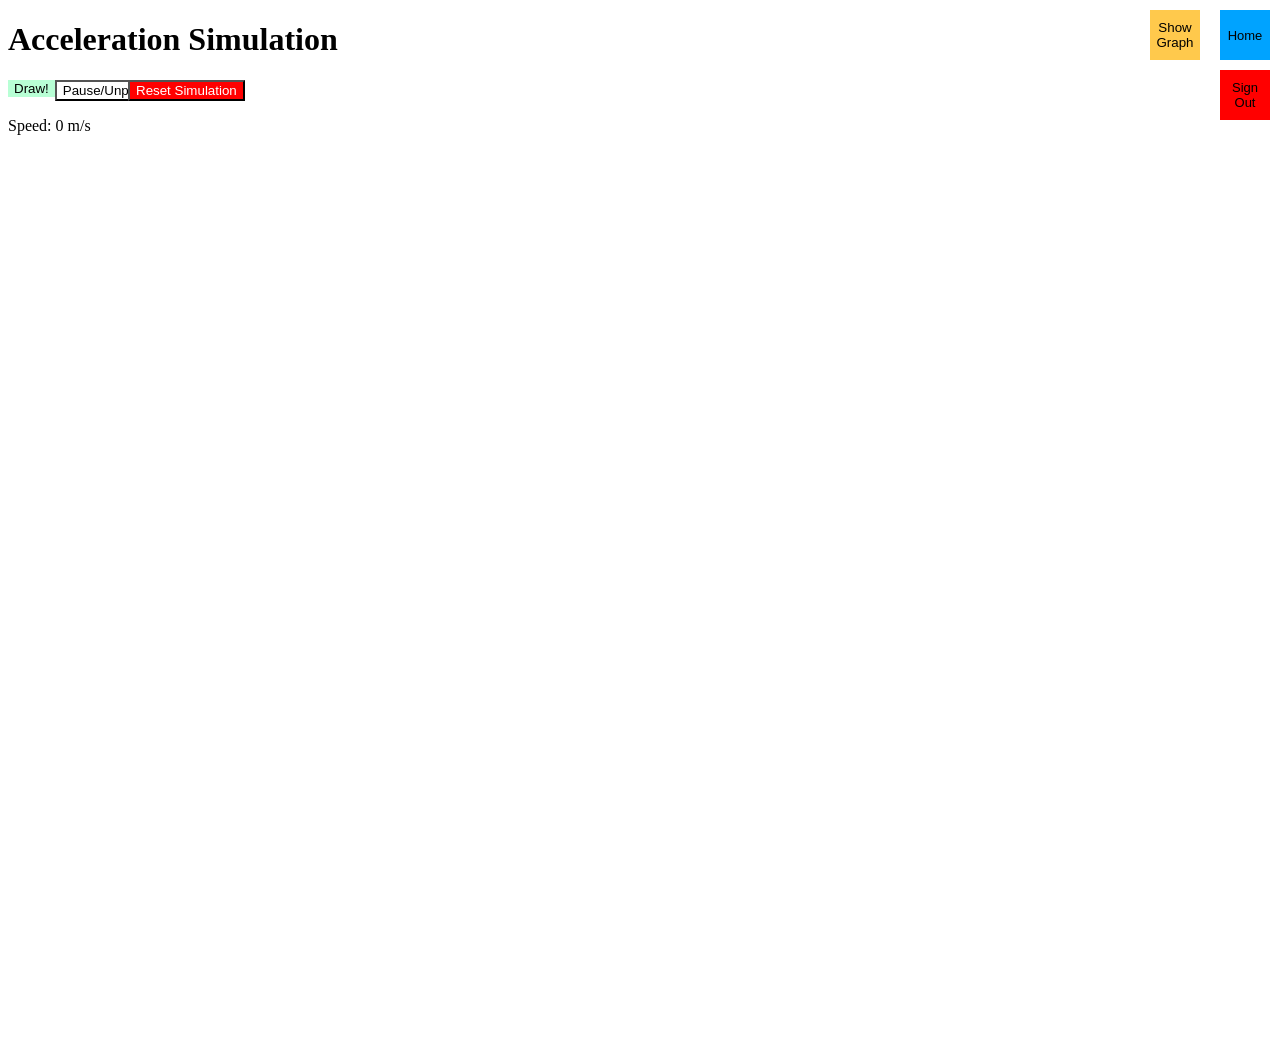
<file: Acceleration.html>
<!DOCTYPE html>
<html lang="en">
<head>
    <meta charset="UTF-8">
    <meta name="viewport" content="width=device-width, initial-scale=1.0">
    <title>Document</title>
    <link rel="stylesheet" href="simulator.css">
</head>
<body>
    <h1> Acceleration Simulation </h1>
    <button id="Quit_Button"> Home </button>
    <button id="Pause"> Pause/Unpause </button>
    <button id="Draw"> Draw! </button>
    <a href="Graph.html">
        <button id="GraphButton"> Show Graph </button>
    </a>
    <p id="SpeedUpdate">Speed: <span id="SpeedValue">0</span> m/s</p>
    <button onclick="location.reload()" id="resetButton"> Reset Simulation </button>
    <button id="signOut"> Sign Out </button>
    <canvas id="TestScreen"></canvas>
    <script src="Accelerate.js"></script>
    <script src="nea.js"></script>
</body>
</html>
</file>
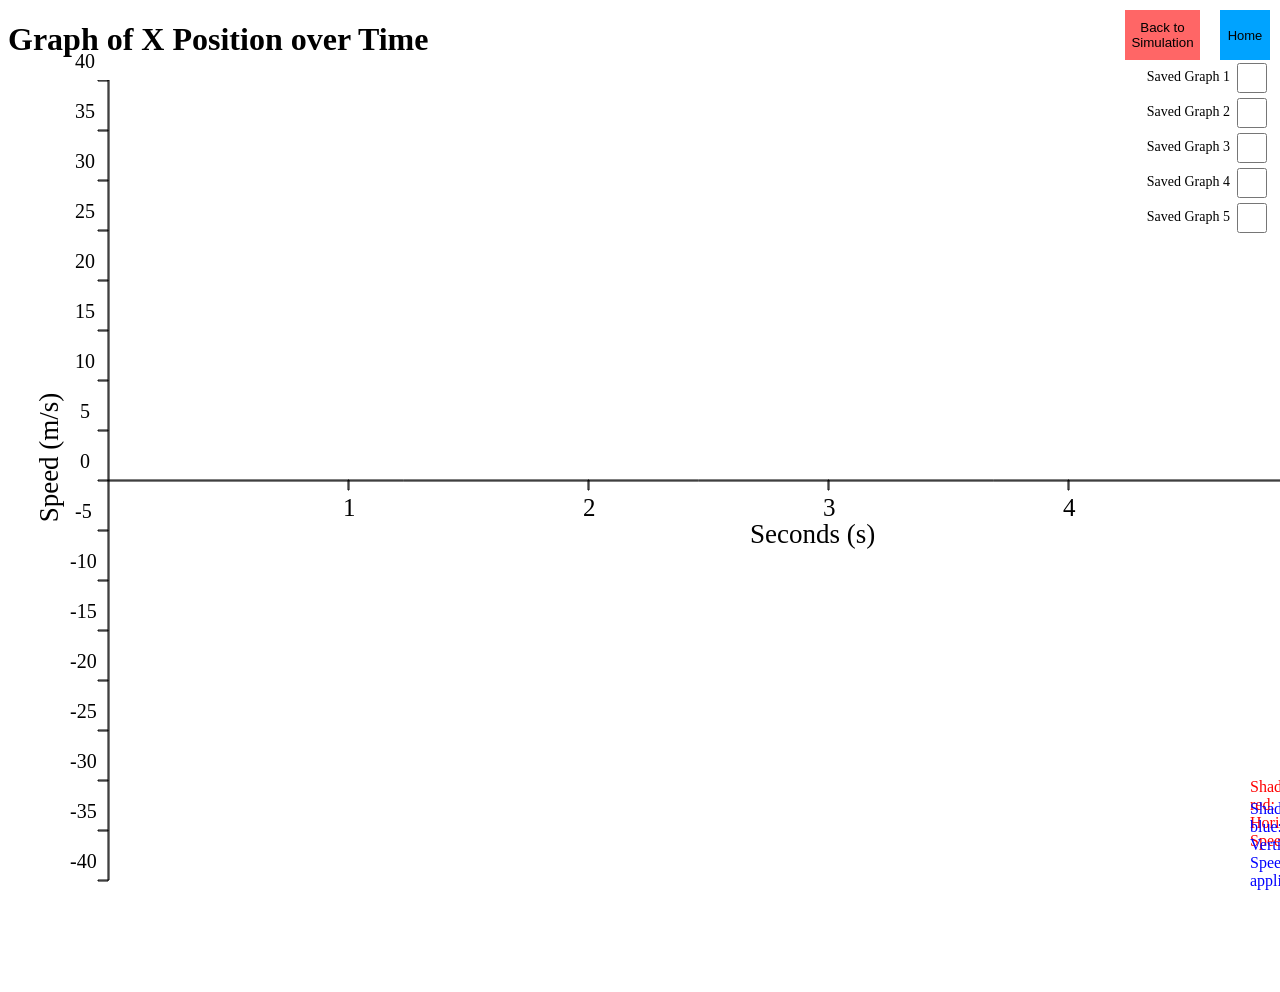
<file: Graph.html>
<!DOCTYPE html>
<html lang="en">
<head>
    <meta charset="UTF-8">
    <meta name="viewport" content="width=device-width, initial-scale=1.0">
    <title>Graph Page</title>
    <link rel="stylesheet" href="simulator.css">
</head>
<body>
    <h1> Graph of X Position over Time </h1>
    <button id="Quit_Button"> Home </button>
    <button id="Back_Button"> Back to Simulation </button>
    <canvas id="GraphCanvas"></canvas>
    <input type="checkbox" id="pastGraphs1">
    <input type="checkbox" id="pastGraphs2">
    <input type="checkbox" id="pastGraphs3">
    <input type="checkbox" id="pastGraphs4">
    <input type="checkbox" id="pastGraphs5">
    <div id="graphSeconds_1"> 1 </div>
    <div id="graphSeconds_2"> 2 </div>
    <div id="graphSeconds_3"> 3 </div>
    <div id="graphSeconds_4"> 4 </div>
    <div id="graphSeconds_5"> 5 </div>
    <div id="secondsTag"> Seconds (s) </div>
    <div id="speed1" > 5 </div>
    <div id="speed2" > 10 </div>
    <div id="speed3" > 15 </div>
    <div id="speed4" > 20 </div>
    <div id="speed5" > 25 </div>
    <div id="speed6" > 30 </div>
    <div id="speed7" > 35 </div>
    <div id="speed8" > 40 </div>

    <div id="speed0" > 0 </div>
    <div id="speedKey" > Shades of red: Horizontal Speed </div>
    <div id="gravityKey" > Shades of blue: Vertical Speed (if applicable) </div>

    <div id="speed-1" > -5 </div>
    <div id="speed-2" > -10 </div>
    <div id="speed-3" > -15 </div>
    <div id="speed-4" > -20 </div>
    <div id="speed-5" > -25 </div>
    <div id="speed-6" > -30 </div>
    <div id="speed-7" > -35 </div>
    <div id="speed-8" > -40 </div>

    <div id="speedTag" > Speed (m/s) </div>
    <div id="Saved1Tag" > Saved Graph 1 </div>
    <div id="Saved2Tag" > Saved Graph 2 </div>
    <div id="Saved3Tag" > Saved Graph 3 </div>
    <div id="Saved4Tag" > Saved Graph 4 </div>
    <div id="Saved5Tag" > Saved Graph 5 </div>
    <script src="graph.js"></script>
    <script src="nea.js"></script>
</body>
</html>
</file>
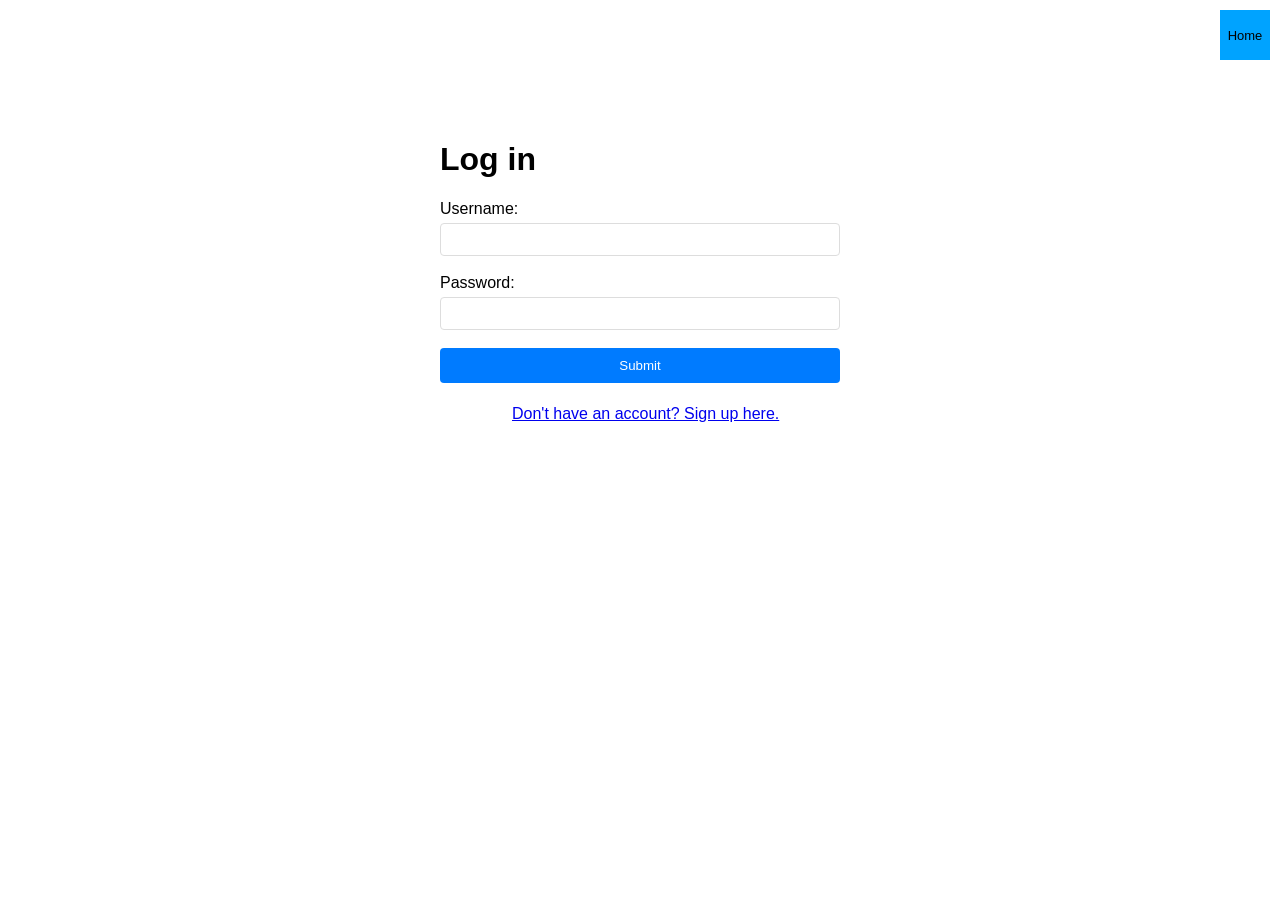
<file: login.html>
<!DOCTYPE html>
<html lang="en">
<head>
    <meta charset="UTF-8">
    <meta name="viewport" content="width=device-width, initial-scale=1.0">
    <title>Document</title>
    <link rel="stylesheet" href="simulator.css">
    <link rel="stylesheet" href="login.css">
</head>
<body>
    <h1 id="title"> Log in</h1>
    <button id="Quit_Button"> Home </button>
    <label for="username" id="userLabel"> Username: </label>
    <input type="text" id="username" name="username"> <br><br>
    <label for="password" id="passLabel"> Password: </label>
    <input type="password" id="password" name="password"> <br><br>
    <button id="submitLogin"> Submit </button>
    <a id="redirect" href="signup.html"> Don't have an account? Sign up here. </a>
</body>
<script src = 'login.js'></script>
<script src="nea.js"></script>
</html>
</file>
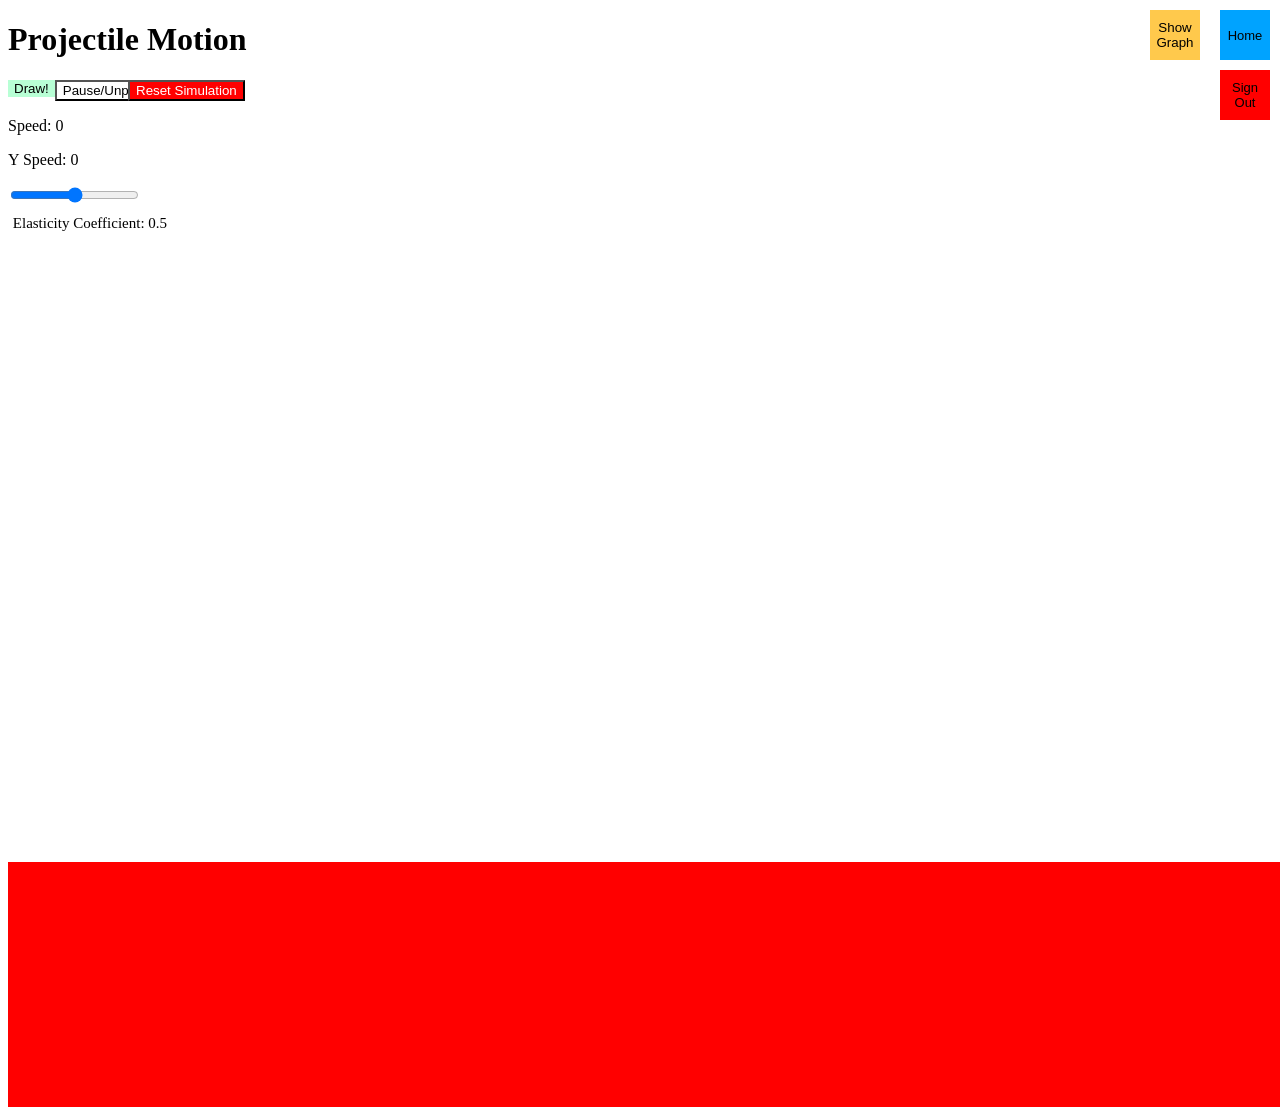
<file: ProjMotion.html>
<!DOCTYPE html>
<html lang="en">
<head>
    <meta charset="UTF-8">
    <meta name="viewport" content="width=device-width, initial-scale=1.0">
    <title>Document</title>
    <link rel="stylesheet" href="simulator.css">
</head>
<body>
    <h1> Projectile Motion </h1>
    <button id="Quit_Button"> Home </button>
    <button id="Pause"> Pause/Unpause </button>
    <button id="Draw"> Draw! </button>
    <p id="SpeedUpdate">Speed: <span id="SpeedValue">0</span></p>
    <p id="YSpeedUpdate">Y Speed: <span id="YSpeedValue">0</span></p>
    <p id="ElasticityTag"> Elasticity Coefficient: <span id="ElasticityValue"></span></p>
    <input type="range" id="ElasticitySlider" min="0" max="1" step="0.1" value="ElasticityValue">
     <button onclick="location.reload()" id="resetButton"> Reset Simulation </button>
    <a href="Graph.html">
        <button id="GraphButton"> Show Graph </button>
    </a>
    <button id="signOut"> Sign Out </button>
    <canvas id="TestScreen"></canvas>
    <script src="Projectiles.js"></script>
    <script src="nea.js"></script>
    
</body>
</html>
</file>
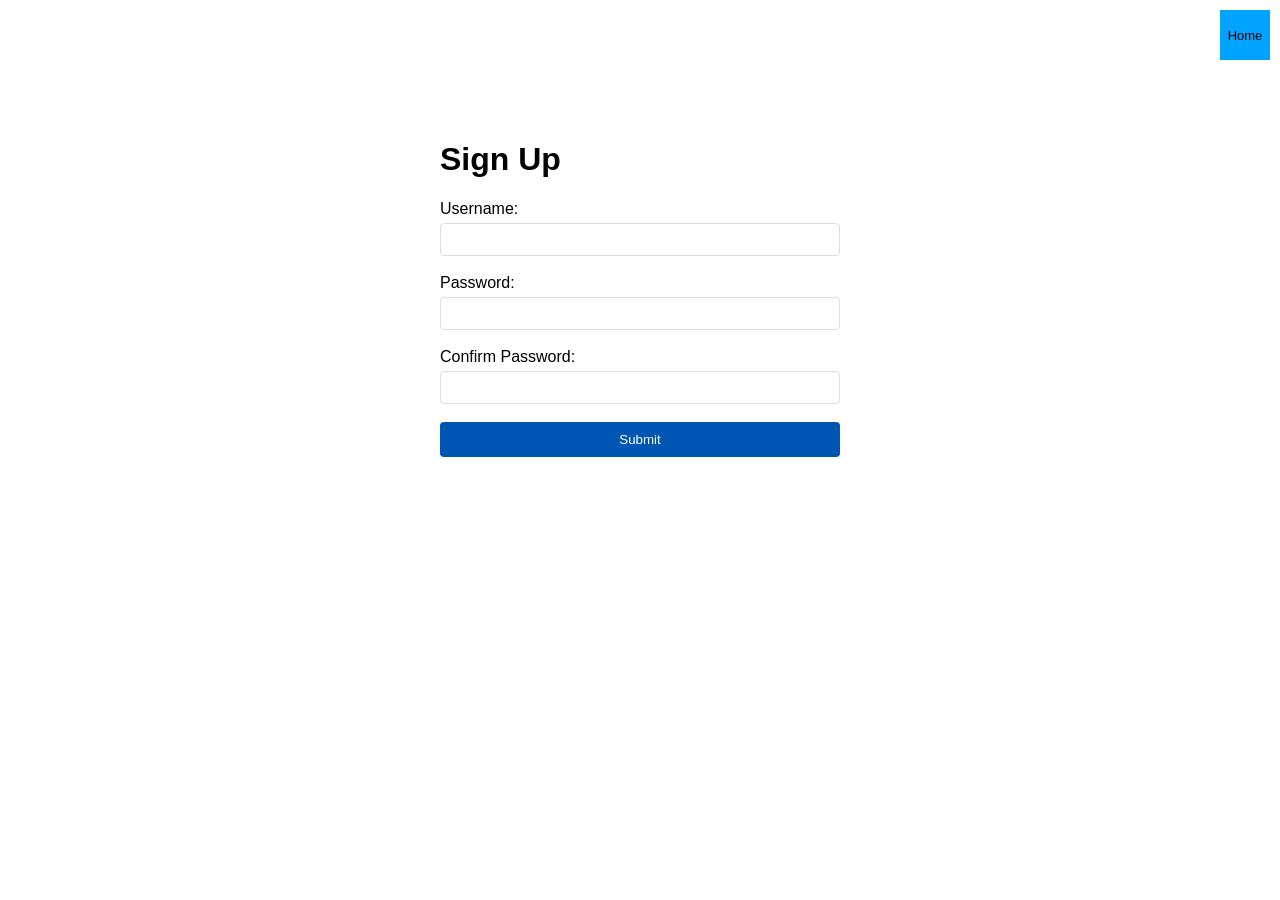
<file: signup.html>
<!DOCTYPE html>
<html lang="en">
<head>
    <meta charset="UTF-8">
    <meta name="viewport" content="width=device-width, initial-scale=1.0">
    <title>Document</title>
    <link rel="stylesheet" href="login.css">
    <link rel="stylesheet" href="simulator.css">
</head>
<body>
    <h1 id="title"> Sign Up</h1>
    <button id="Quit_Button"> Home </button>
        <label for="new_username"> Username: </label>
        <input type="text" id="new_username" name="username"> <br><br>
        <label for="new_password"> Password: </label>
        <input type="password" id="new_password" name="password"> <br><br>
        <label for="conf_password"> Confirm Password: </label>
        <input type="password" id="conf_password" name="password"> <br><br>
        <button type="button" id="submit_button"> Submit </button>
    <script src="register.js"></script>
    <script src="nea.js"></script>
</body>
</html>
</file>
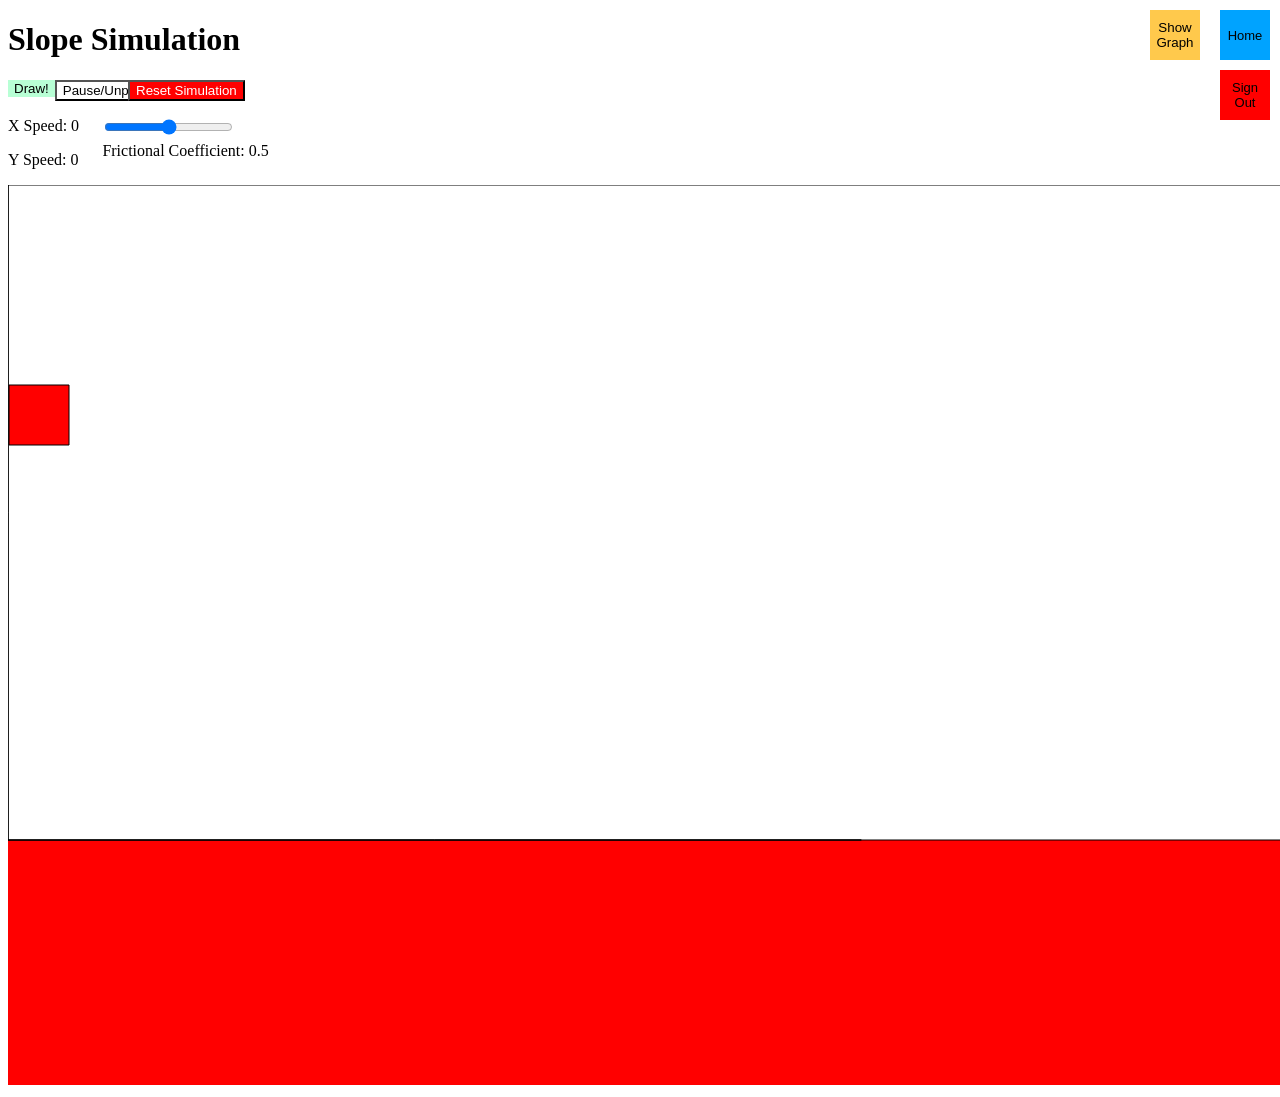
<file: slope.html>
<!DOCTYPE html>
<html lang="en">
<head>
    <meta charset="UTF-8">
    <meta name="viewport" content="width=device-width, initial-scale=1.0">
    <title>Document</title>
    <link rel="stylesheet" href="simulator.css">
</head>
<body>
    <h1> Slope Simulation </h1>
    <button id="Quit_Button"> Home </button>
    <button id="Pause"> Pause/Unpause </button>
    <button id="Draw"> Draw! </button>
    <p id="SpeedUpdate">X Speed: <span id="SpeedValue">0</span></p>
    <p id="YSpeedUpdate">Y Speed: <span id="YSpeedValue">0</span></p>
    <a href="Graph.html">
        <button id="GraphButton"> Show Graph </button>
    </a>
    <p id="FrictionTag"> Frictional Coefficient: <span id="FrictionValue"></span></p>
    <input type="range" id="FrictionSlider" min="0" max="1" step="0.1" value="FrictionValue">
    <button onclick="location.reload()" id="resetButton"> Reset Simulation </button>
    <button id="signOut"> Sign Out </button>
    <canvas id="TestScreen"></canvas>
    <script src="SlopeCalcs.js"></script>
    <script src="nea.js"></script>
    
</body>
</html>
</file>
<file: simulator.css>
#Button1{
    background-color: rgb(255, 255, 255);
    size: 100px, 100px;
    font-size: larger ;
    float: left
}
#Button1:hover{
    background-color: rgb(191, 191, 191);
    size: 100px, 100px;
    font-size: larger ;
    float: left
}
#Pause {
    background-color: white;
    color: #000000;
    width: 50;
    height: 30;
}

#Button2{
    background-color: cadetblue;
    size: 1000px, 1000px;
    font-family:'Gill Sans', 'Gill Sans MT', Calibri, 'Trebuchet MS', sans-serif;
}
#Quit_Button{
    background-color: #00a3ff;
    font-size: 13px;
    border: 10px, black;
    width: 50px;
    height: 50px;
    position: fixed;
    top: 10px;
    right: 10px;

}
#Quit_Button:hover{
    background-color: #0068a2;
    border: 10px, black;
    size: 100px, 75;
    float: right;
}
#signOut{
    background-color: #ff0000;
    font-size: 13px;
    border: 10px, black;
    width: 50px;
    height: 50px;
    position: absolute;
    top: 70px;
    right: 10px;

}
#signOut:hover{
    background-color: #a20000;
    cursor: pointer;
}
#Button3{
    background-color: rgb(255, 255, 255);
    size: 500px, 500px;
    font-family:'Gill Sans', 'Gill Sans MT', Calibri, 'Trebuchet MS', sans-serif;
}
#Button3:hover{
    background-color: rgb(192, 191, 191);
    size: 500px, 500px;
    font-family:'Gill Sans', 'Gill Sans MT', Calibri, 'Trebuchet MS', sans-serif;
}
#Profile{
    width: 100;
    height: 300;
    border-radius: 100%;
    background-color: rgb(255, 255, 255);
    float: right
}

#Draw{
    float: left;
    background-color: rgb(184, 255, 213);
    width: 50;
    height: 30;
    border: 10px, black;
    cursor: pointer;
}
#Draw:hover{
    float:left;
    background-color: rgb(120, 165, 139);
    width: 50;
    height: 30;
    border: 10px, black;
    cursor: pointer;
}
body {
    overflow: hidden;
}
#GraphButton{
    background-color: #ffc94c;
    border: 10px, black;
    width: 50px;
    height: 50px;
    position: absolute;
    top: 10px;
    right: 80px;
    cursor: pointer;
}

#GraphButton:hover{
    background-color: #a17600;
}

#Back_Button{
    background-color: #ff6666;
    border: 10px, black;
    width: 75px;
    height: 50px;
    position: fixed;
    top: 10px;
    right: 80px;
    cursor: pointer;
}
#Back_Button:hover{
    background-color: #a04141;
}

#graphSeconds_1 {
    position: absolute;
    bottom: 42%;
    left: 343px;
    font-size: 25px;
    color: #000000;
    z-index: 10;
}

#graphSeconds_2 {
    position: absolute;
    bottom: 42%;
    left: 583px;
    font-size: 25px;
    color: #000000;
    z-index: 10;
}
#graphSeconds_3 {
    position: absolute;
    bottom: 42%;
    left: 823px;
    font-size: 25px;
    color: #000000;
    z-index: 10;
}
#graphSeconds_4 {
    position: absolute;
    bottom: 42%;
    left: 1063px;
    font-size: 25px;
    color: #000000;
    z-index: 10;
}
#graphSeconds_5 {
    position: absolute;
    bottom: 42%;
    left: 1303px;
    font-size: 25px;
    color: #000000;
    z-index: 10;
}

#secondsTag {
    position: absolute;
    bottom: 350px;
    left: 750px;
    font-size: 27px;
    color: #000000;
    z-index: 10;
}

#speed1 {
    position: absolute;
    bottom: 477px;
    left: 80px;
    font-size: 20px;
    color: #000000;
    z-index: 10;
}

#speed2 {
    position: absolute;
    bottom: 527px;
    left: 75px;
    font-size: 20px;
    color: #000000;
    z-index: 10;
}
#speed3 {
    position: absolute;
    bottom: 577px;
    left: 75px;
    font-size: 20px;
    color: #000000;
    z-index: 10;
}
#speed4 {
    position: absolute;
    bottom: 627px;
    left: 75px;
    font-size: 20px;
    color: #000000;
    z-index: 10;
}
#speed5 {
    position: absolute;
    bottom: 677px;
    left: 75px;
    font-size: 20px;
    color: #000000;
    z-index: 10;
}
#speed6 {
    position: absolute;
    bottom: 727px;
    left: 75px;
    font-size: 20px;
    color: #000000;
    z-index: 10;
}

#speed7 {
    position: absolute;
    bottom: 777px;
    left: 75px;
    font-size: 20px;
    color: #000000;
    z-index: 10;
}
#speed8 {
    position: absolute;
    bottom: 827px;
    left: 75px;
    font-size: 20px;
    color: #000000;
    z-index: 10;
}

#speed0 {
    position: absolute;
    bottom: 427px;
    left: 80px;
    font-size: 20px;
    color: #000000;
    z-index: 10;
}

#speed-1 {
    position: absolute;
    bottom: 377px;
    left: 75px;
    font-size: 20px;
    color: #000000;
    z-index: 10;
}

#speed-2 {
    position: absolute;
    bottom: 327px;
    left: 70px;
    font-size: 20px;
    color: #000000;
    z-index: 10;
}
#speed-3 {
    position: absolute;
    bottom: 277px;
    left: 70px;
    font-size: 20px;
    color: #000000;
    z-index: 10;
}
#speed-4 {
    position: absolute;
    bottom: 227px;
    left: 70px;
    font-size: 20px;
    color: #000000;
    z-index: 10;
}
#speed-5 {
    position: absolute;
    bottom: 177px;
    left: 70px;
    font-size: 20px;
    color: #000000;
    z-index: 10;
}
#speed-6 {
    position: absolute;
    bottom: 127px;
    left: 70px;
    font-size: 20px;
    color: #000000;
    z-index: 10;
}

#speed-7 {
    position: absolute;
    bottom: 77px;
    left: 70px;
    font-size: 20px;
    color: #000000;
    z-index: 10;
}
#speed-8 {
    position: absolute;
    bottom: 27px;
    left: 70px;
    font-size: 20px;
    color: #000000;
    z-index: 10;
}
#speedTag {
    position: absolute;
    bottom: 427px;
    left: -15px;
    font-size: 27px;
    color: #000000;
    rotate: -90deg;
    z-index: 10;
}

#speedKey {
    position: absolute;
    bottom: 50px;
    left: 1250px;
    font-size: 20x;
    color: #ff0000;
    z-index: 10;
}
#gravityKey {
    position: absolute;
    bottom: 10px;
    left: 1250px;
    font-size: 16px;
    color: #0000ff;
    z-index: 10;
}

#ElasticityTag {
    position: fixed;
    top: 200px;
    left: 1%;
    font-size: 15px;
    color: #000000;
    z-index: 10;
}

#resetButton {
    position: absolute;
    top: 80px;
    left: 10%;
    background-color: #ff0000;
    color: white;
    width: 50;
    height: 30;
}

#resetButton:hover {
    background-color: #790000;
    cursor: pointer;
}

#FrictionSlider {
    position: absolute;
    left: 8%;
    top :13%;
} 
#FrictionTag {
    position: absolute;
    left: 8%;
    top: 14%;
}

#pastGraphs1 {
    position: absolute;
    top: 60px;
    right: 10px;
    width: 30px;
    height: 30px;
}
#pastGraphs2 {
    position: absolute;
    top: 95px;
    right: 10px;
    width: 30px;
    height: 30px;
}

#pastGraphs3 {
    position: absolute;
    top: 130px;
    right: 10px;
    width: 30px;
    height: 30px;
}
#pastGraphs4 {
    position: absolute;
    top: 165px;
    right: 10px;
    width: 30px;
    height: 30px;
}
#pastGraphs5 {
    position: absolute;
    top: 200px;
    right: 10px;
    width: 30px;
    height: 30px;
}

#Saved1Tag {
    position: absolute;
    top: 69px;
    right: 50px;
    font-size: 14px;
    color: #000000;
}
#Saved2Tag {
    position: absolute;
    top: 104px;
    right: 50px;
    font-size: 14px;
    color: #000000;
}
#Saved3Tag {
    position: absolute;
    top: 139px;
    right: 50px;
    font-size: 14px;
    color: #000000;
}
#Saved4Tag {
    position: absolute;
    top: 174px;
    right: 50px;
    font-size: 14px;
    color: #000000;
}
#Saved5Tag {
    position: absolute;
    top: 209px;
    right: 50px;
    font-size: 14px;
    color: #000000;
}
</file>
<file: login.css>
body {
    font-family: Arial, sans-serif;
    max-width: 400px;
    margin: 100px auto;
    padding: 20px;
}
.form-group {
    margin-bottom: 15px;
}
label {
    display: block;
    margin-bottom: 5px;
}
input {
    width: 100%;
    padding: 8px;
    border: 1px solid #ddd;
    border-radius: 4px;
    box-sizing: border-box;
}
#submitLogin {
    width: 100%;
    padding: 10px;
    background-color: #007bff;
    color: white;
    border: none;
    border-radius: 4px;
    cursor: pointer;
}
#submitLogin:hover {
    background-color: #0056b3;
}

#submit_button {
    width: 100%;
    padding: 10px;
    background-color: #007bff;
    color: white;
    border: none;
    border-radius: 4px;
    cursor: pointer;
}
#submit_button {
    background-color: #0056b3;
}

#redirect {
    position: absolute;
    top: 45%;
    left: 40%;
    text-align: center;

}
</file>
